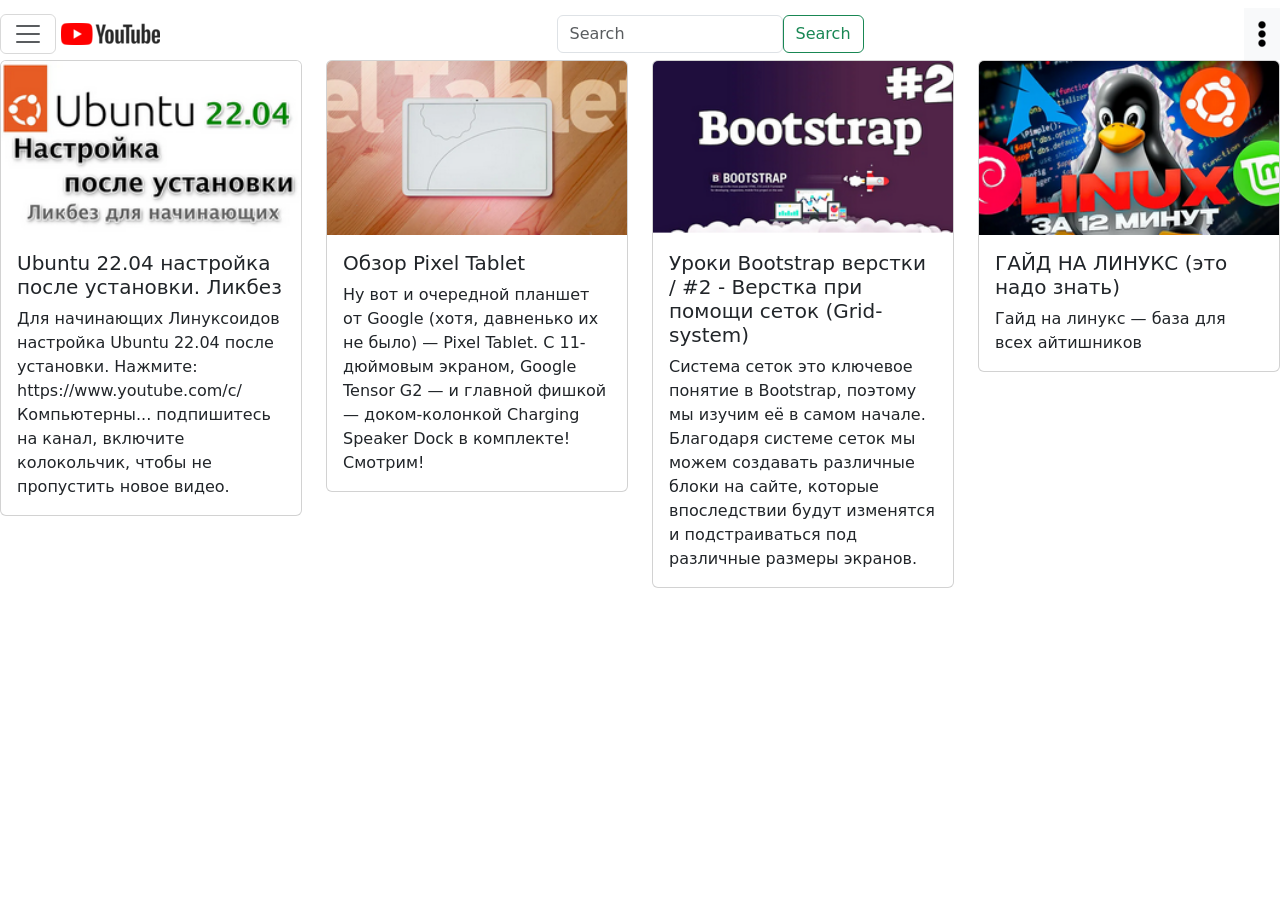
<file: index.html>
<!doctype html>
<html lang="en">
  <head>
    <meta charset="utf-8">
    <meta name="viewport" content="width=device-width, initial-scale=1">
    <link href="https://cdn.jsdelivr.net/npm/bootstrap@5.3.3/dist/css/bootstrap.min.css" rel="stylesheet" integrity="sha384-QWTKZyjpPEjISv5WaRU9OFeRpok6YctnYmDr5pNlyT2bRjXh0JMhjY6hW+ALEwIH" crossorigin="anonymous">
  </head>
  <body>
    <nav class="navbar ">

        <div>
          <button class="navbar-toggler" type="button" data-bs-toggle="offcanvas" data-bs-target="#offcanvasNavbar" aria-controls="offcanvasNavbar" aria-label="Toggle navigation">
            <span class="navbar-toggler-icon"></span>
          </button>        
              <a class="navbar-brand" href="#">
                <img src="logotip.png">
              </a>
        </div>

          <form class="d-flex " role="search">
            <input class="form-control" type="search" placeholder="Search" aria-label="Search">
            <button class="btn btn-outline-success" type="submit">Search</button>
          </form>

            <nav class="navbar bg-body-tertiary">
                  <a href="#">
                    <img src="pngwing.com.png">
                  </a>
              </nav>
                  
              <div class="offcanvas offcanvas-start" tabindex="-1" id="offcanvasNavbar" aria-labelledby="offcanvasNavbarLabel">
            <div class="row offcanvas-header">
              <div>
                <button class="navbar-toggler" type="button" data-bs-toggle="offcanvas" data-bs-target="#offcanvasNavbar" aria-controls="offcanvasNavbar" aria-label="Toggle navigation">
                  <span class="navbar-toggler-icon"></span>
                </button>        
                    <a class="navbar-brand" href="#">
                      <img src="logotip.png">
                    </a>
              </div>
              
              <div class="container">

              <div class="row"><p class="d-inline-flex gap-1 mt-3">
                <button type="button" class="btn active" data-bs-toggle="button" aria-pressed="true">Главная</button></p>
              </div>

              <div class="row"><p class="d-inline-flex gap-1 ">
                <button type="button" class="btn" data-bs-toggle="button">Shorts</button></p>
                            </div>

              <div class="row"><p class="d-inline-flex gap-1 ">
                <button type="button" class="btn" data-bs-toggle="button">Подписки</button></p>
                            </div>
                            

              </div>
            </div>  
        </div>
        


        <div class="row row-cols-1 row-cols-md-2 g-4">
          <div class="col col-lg-3 col-sm-12">
            <div class="card">
              <img src="Снимок экрана от 2024-06-24 21-43-38.png" class="card-img-top" alt="...">
              <div class="card-body">
                <h5 class="card-title"> Ubuntu 22.04 настройка после установки. Ликбез </h5>
                <p class="card-text">Для начинающих Линуксоидов настройка Ubuntu 22.04 после установки. Нажмите: https://www.youtube.com/c/Компьютерны... подпишитесь на канал, включите колокольчик, чтобы не пропустить новое видео. </p>
              </div>
            </div>
          </div>
          <div class="col col-lg-3 col-sm-12">
            <div class="card ">
              <img src="Снимок экрана от 2024-06-24 21-46-20.png" class="card-img-top" alt="...">
              <div class="card-body">
                <h5 class="card-title"> Обзор Pixel Tablet </h5>
                <p class="card-text">Ну вот и очередной планшет от Google (хотя, давненько их не было) — Pixel Tablet. С 11-дюймовым экраном, Google Tensor G2 — и главной фишкой — доком-колонкой Charging Speaker Dock в комплекте! Смотрим!</p>
              </div>
            </div>
          </div>
          <div class="col col-lg-3 col-sm-12">
            <div class="card">
              <img src="Снимок экрана от 2024-06-24 21-47-51.png" class="card-img-top" alt="...">
              <div class="card-body">
                <h5 class="card-title"> Уроки Bootstrap верстки / #2 - Верстка при помощи сеток (Grid-system) </h5>
                <p class="card-text">Система сеток это ключевое понятие в Bootstrap, поэтому мы изучим её в самом начале. Благодаря системе сеток мы можем создавать различные блоки на сайте, которые впоследствии будут изменятся и подстраиваться под различные размеры экранов.</p>
              </div>
            </div>
          </div>
          <div class="col col-lg-3 col-sm-12">
            <div class="card">
              <img src="Снимок экрана от 2024-06-24 21-49-16.png" class="card-img-top" alt="...">
              <div class="card-body">
                <h5 class="card-title"> ГАЙД НА ЛИНУКС (это надо знать) </h5>
                <p class="card-text">Гайд на линукс — база для всех айтишников</p>
              </div>
            </div>
          </div>
        </div>

        
      </nav>


      





    <script src="https://cdn.jsdelivr.net/npm/bootstrap@5.3.3/dist/js/bootstrap.bundle.min.js" integrity="sha384-YvpcrYf0tY3lHB60NNkmXc5s9fDVZLESaAA55NDzOxhy9GkcIdslK1eN7N6jIeHz" crossorigin="anonymous"></script>
  </body>
</html>
</file>
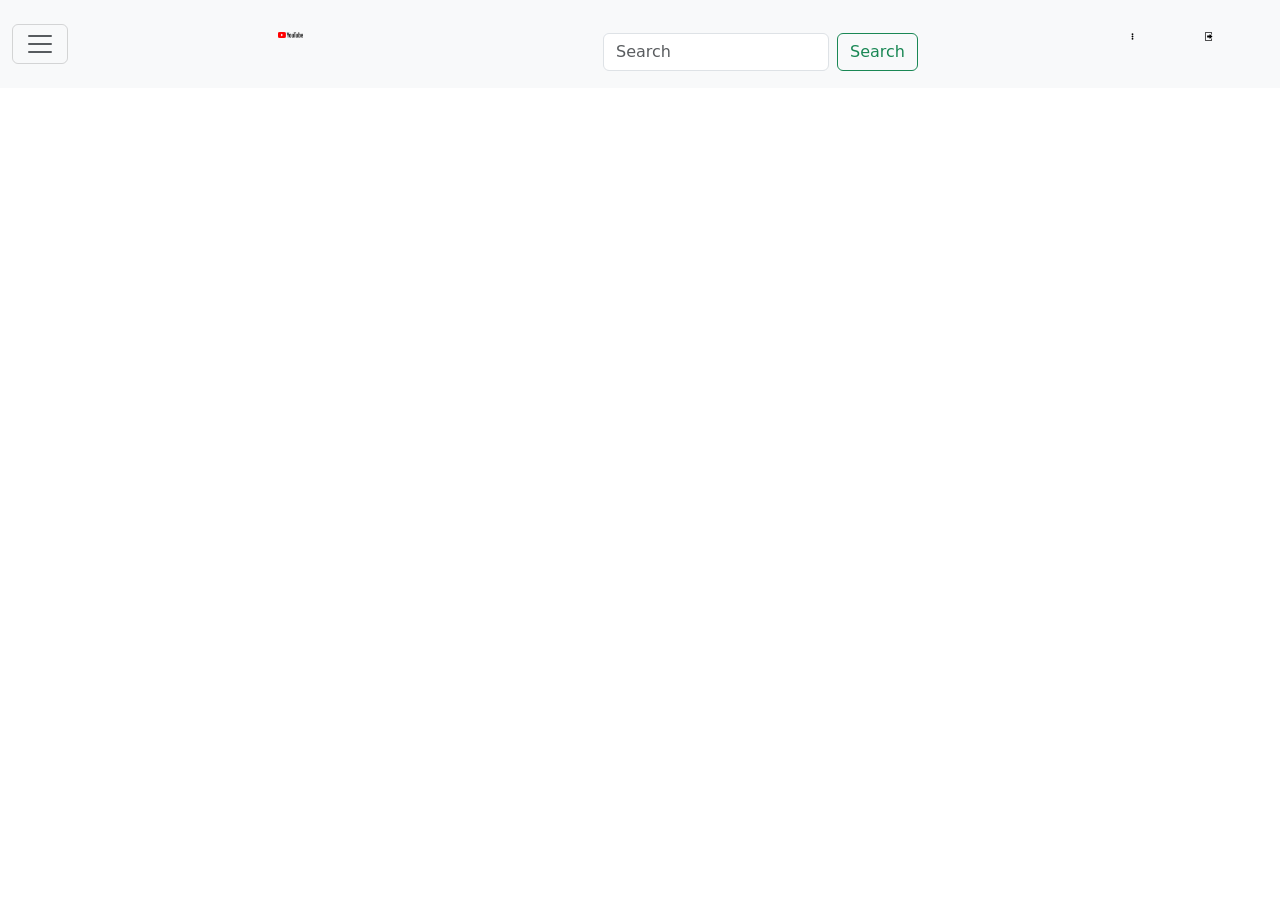
<file: inde.html>
<!doctype html>
<html lang="en">
  <head>
    <meta charset="utf-8">
    <meta name="viewport" content="width=device-width, initial-scale=1">
    <link href="https://cdn.jsdelivr.net/npm/bootstrap@5.3.3/dist/css/bootstrap.min.css" rel="stylesheet" integrity="sha384-QWTKZyjpPEjISv5WaRU9OFeRpok6YctnYmDr5pNlyT2bRjXh0JMhjY6hW+ALEwIH" crossorigin="anonymous">
  </head>
  <body>
    <nav class="navbar bg-body-tertiary fixed-top ">
        <div class="container-fluid d-flex justify-content-space">
          <button class="navbar-toggler" type="button" data-bs-toggle="offcanvas" data-bs-target="#offcanvasNavbar" aria-controls="offcanvasNavbar" aria-label="Toggle navigation">
            <span class="navbar-toggler-icon"></span>
          </button>

          <nav class="navbar bg-body-tertiary">
            <div class="container-fluid">
              <a class="navbar-brand" href="#">
                <img src="logotip.png" alt="Logo"class="d-inline-block align-text-top w-25">
              </a>
            </div>
          </nav>   

          <form class="d-flex mt-3 align-text-top" role="search">
            <input class="form-control me-2" type="search" placeholder="Search" aria-label="Search">
            <button class="btn btn-outline-success" type="submit">Search</button>
          </form>

          <nav class="navbar bg-body-tertiary">
            <nav class="navbar bg-body-tertiary">
                <div class="container-fluid">
                  <a class="navbar-brand" href="#">
                    <img src="pngwing.com.png" alt="Logo"class="d-inline-block align-text-top w-25">
                  </a>
                </div>
              </nav>  

              <nav class="navbar bg-body-tertiary">
                <div class="container-fluid">
                  <a class="navbar-brand" href="#">
                    <img src="01.png" alt="Logo"class="d-inline-block align-text-top w-25">
                  </a>
                </div>
              </nav>  
              
          <div class="offcanvas offcanvas-start" tabindex="-1" id="offcanvasNavbar" aria-labelledby="offcanvasNavbarLabel">
            <div class="offcanvas-header">
              <h5 class="offcanvas-title" id="offcanvasNavbarLabel">Offcanvas</h5>
              <button type="button" class="btn-close" data-bs-dismiss="offcanvas" aria-label="Close"></button>
            </div>  
          </div>
        </div>
      </nav>







    <script src="https://cdn.jsdelivr.net/npm/bootstrap@5.3.3/dist/js/bootstrap.bundle.min.js" integrity="sha384-YvpcrYf0tY3lHB60NNkmXc5s9fDVZLESaAA55NDzOxhy9GkcIdslK1eN7N6jIeHz" crossorigin="anonymous"></script>
  </body>
</html>
</file>
